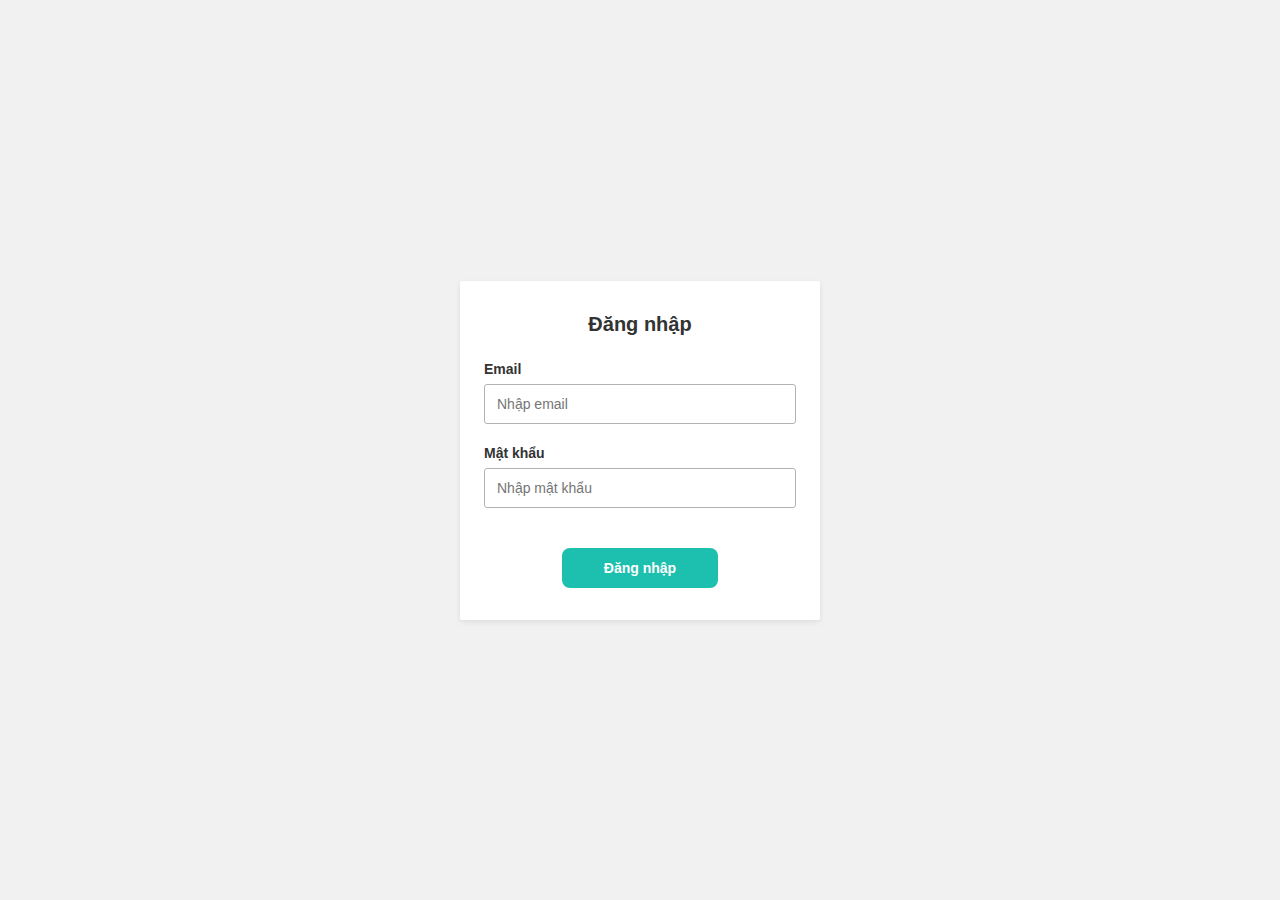
<file: login.html>
<!DOCTYPE html>
<html lang="en">
<head>
    <meta charset="UTF-8">
    <meta http-equiv="X-UA-Compatible" content="IE=edge">
    <meta name="viewport" content="width=device-width, initial-scale=1.0">
    <title>Đăng nhập</title>
    <link rel="stylesheet" href="./assets/css/register.css">
</head>
<body>
    <div class="main">
    <form action="" method="POST" class="form" id="form-2">
        <h3 class="heading">Đăng nhập</h3>
       

        <div class="spacer"></div>

        <div class="form-group">
          <label for="email" class="form-label">Email</label>
          <input id="email" name="email" type="text" placeholder="Nhập email" class="form-control">
          <span class="form-message"></span>
        </div>

        <div class="form-group">
          <label for="password" class="form-label">Mật khẩu</label>
          <input id="password" name="password" type="password" placeholder="Nhập mật khẩu" class="form-control">
          <span class="form-message"></span>
        </div>

        <button class="form-submit">Đăng nhập</button>
      </form>

    </div>
    

</body>
</html>
</file>
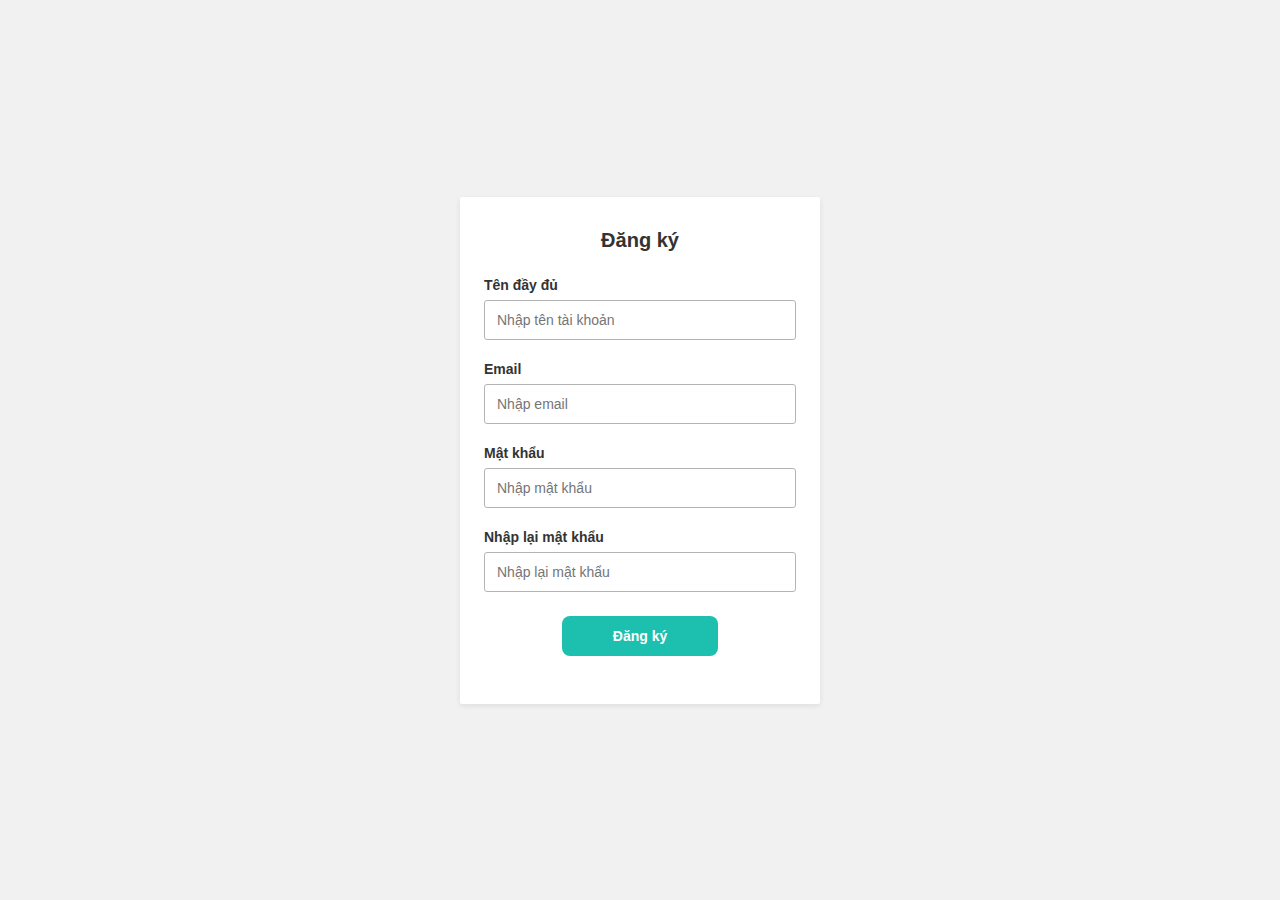
<file: register.html>
<!DOCTYPE html>
<html lang="en">
<head>
    <meta charset="UTF-8">
    <meta http-equiv="X-UA-Compatible" content="IE=edge">
    <meta name="viewport" content="width=device-width, initial-scale=1.0">
    <link rel="stylesheet" href="./assets/css/register.css">
    <title>Đăng kí</title>
</head>
<body>
    <div class="main">

        <form action="" method="POST" class="form" id="form-1">
          <h3 class="heading">Đăng ký</h3>
          <div class="spacer"></div>
    
          <div class="form-group">
            <label for="fullname" class="form-label">Tên đầy đủ</label>
            <input id="fullname" name="fullname" type="text" placeholder="Nhập tên tài khoản" class="form-control">
            <span class="form-message"></span>
          </div>
    
          <div class="form-group .form-group.invalid">
            <label for="email" class="form-label">Email</label>
            <input id="email" name="email" type="text" placeholder="Nhập email " class="form-control">
            <span class="form-message"></span>
          </div>
    
          <div class="form-group">
            <label for="password" class="form-label">Mật khẩu</label>
            <input id="password" name="password" type="password" placeholder="Nhập mật khẩu" class="form-control">
            <span class="form-message"></span>
          </div>
    
          <div class="form-group">
            <label for="password_confirmation" class="form-label">Nhập lại mật khẩu</label>
            <input id="password_confirmation" name="password_confirmation" placeholder="Nhập lại mật khẩu" type="password" class="form-control">
            <span class="form-message"></span>
            <button class="form-submit">Đăng ký</button>
          </div>
        </form>
    </div>
</body>
</html>
</file>
<file: assets/css/register.css>
* {
    padding: 0;
    margin: 0;
    box-sizing: border-box;
}
html {
    color: #333;
    font-size: 62.5%;
    font-family: 'Open Sans', sans-serif;
}
.main {
    background: #f1f1f1;
    min-height: 100vh;
    display: flex;
    justify-content: center;
}
.form {
    width: 360px;
    min-height: 100px;
    padding: 32px 24px;
    text-align: center;
    background: #fff;
    border-radius: 2px;
    margin: 24px;
    align-self: center;
    box-shadow: 0 2px 5px 0 rgba(51,62,73,.1);
}
.form .heading {
    font-size: 2rem;
}

.form-group {
    display: flex;
    margin-bottom: 16px;
    flex-direction: column;
}

.form-label,
.form-message {
    text-align: left;
}

.form-label {
    font-weight: 700;
    padding-bottom: 6px;
    line-height: 1.8rem;
    font-size: 1.4rem;
}

.form-control {
    height: 40px;
    padding: 8px 12px;
    border: 1px solid #b3b3b3;
    border-radius: 3px;
    outline: none;
    font-size: 1.4rem;
}

.form-control:hover {
    border-color: #1dbfaf;
}

.form-group.invalid .form-control {
    border-color: #f33a58;
}

.form-group.invalid .form-message {
    color: #f33a58;
}

.form-message {
    font-size: 1.2rem;
    line-height: 1.6rem;
    padding: 4px 0 0;
}

.form-submit {
    outline: none;
    background-color: #1dbfaf;
    margin: auto;
    margin-top: 20px;
    padding: 12px 16px;
    font-weight: 600;
    color: #fff;
    border: none;
    width: 50%;
    font-size: 14px;
    border-radius: 8px;
    cursor: pointer;
}

.form-submit:hover {
    background-color: #1ac7b6;
}

.spacer {
    margin-top: 24px;
}
</file>
